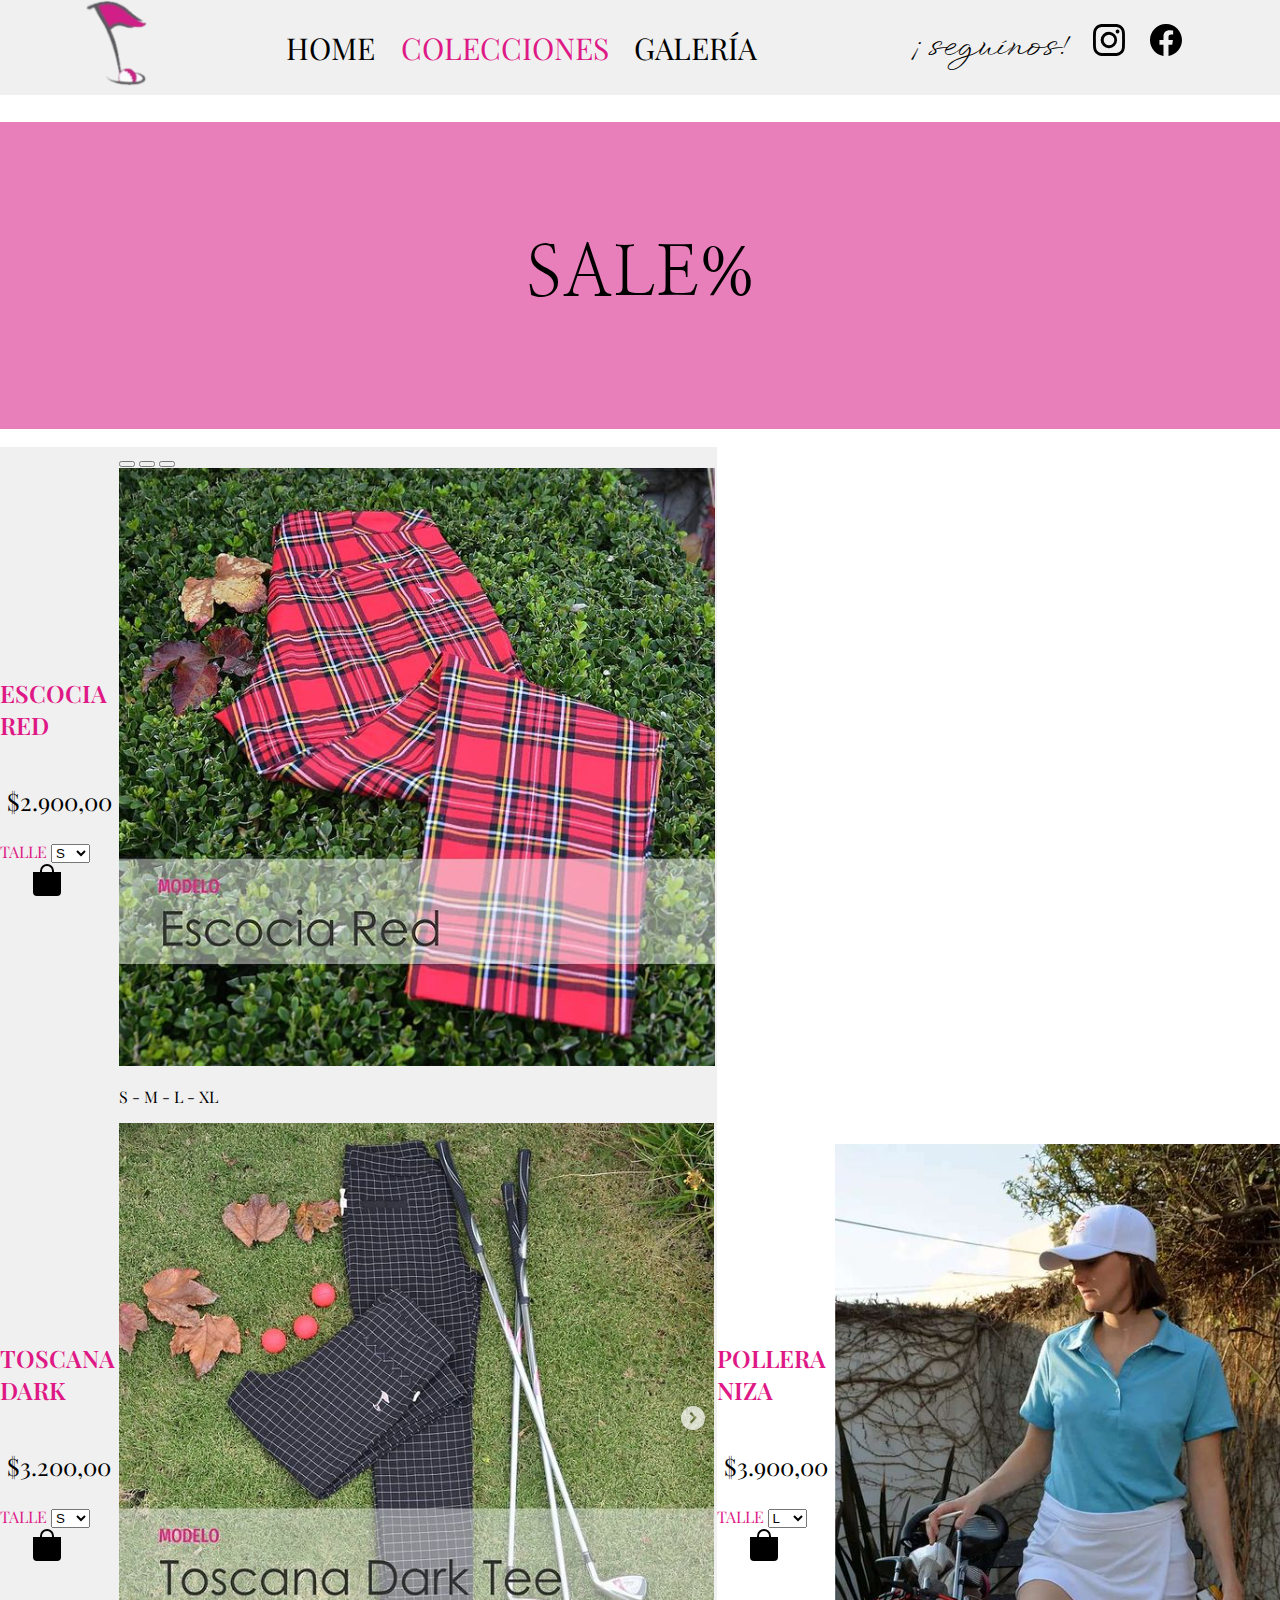
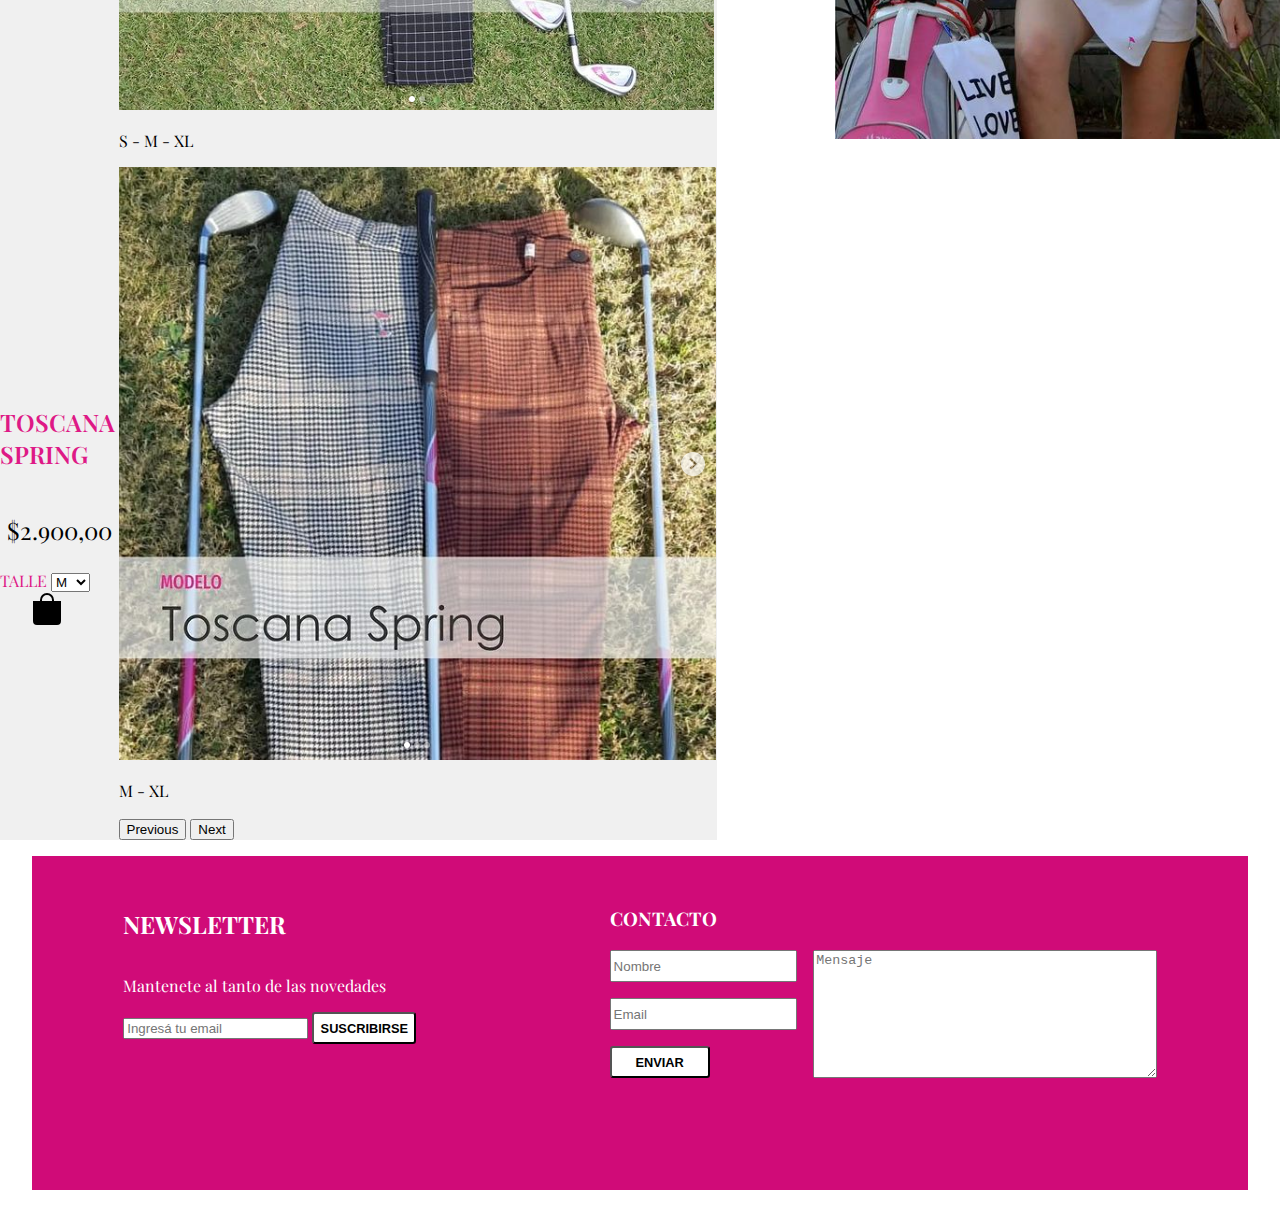
<file: index.html>
<!DOCTYPE html>
<html>
<head>
	<meta name="viewport" content="width=device-width, initial-scale=1.0">
	<title>MasGolfFemenino</title>
	<!------------ Google Fonts ------------>
	<link rel="preconnect" href="https://fonts.googleapis.com">
	<link rel="preconnect" href="https://fonts.gstatic.com" crossorigin>
	<link href="https://fonts.googleapis.com/css2?family=Playfair+Display&display=swap" rel="stylesheet">
	<link rel="preconnect" href="https://fonts.googleapis.com">
	<link rel="preconnect" href="https://fonts.gstatic.com" crossorigin>
	<link href="https://fonts.googleapis.com/css2?family=Playfair+Display:ital@1&display=swap" rel="stylesheet">
	<link rel="preconnect" href="https://fonts.googleapis.com">
	<link rel="preconnect" href="https://fonts.gstatic.com" crossorigin>
	<link href="https://fonts.googleapis.com/css2?family=WindSong:wght@500&display=swap" rel="stylesheet">
	<link rel="preconnect" href="https://fonts.googleapis.com">
	<link rel="preconnect" href="https://fonts.gstatic.com" crossorigin>
	<link href="https://fonts.googleapis.com/css2?family=Nanum+Myeongjo&family=WindSong:wght@500&display=swap" rel="stylesheet">
	<link rel="preconnect" href="https://fonts.googleapis.com">
	<link rel="preconnect" href="https://fonts.gstatic.com" crossorigin>
	<link href="https://fonts.googleapis.com/css2?family=Parisienne&display=swap" rel="stylesheet">
	<!------------ Animacion ------------>
	<link rel="stylesheet" href="https://cdnjs.cloudflare.com/ajax/libs/animate.css/4.1.1/animate.min.css">
	<!-- Estilos de bootstrap -->
	<link href="https://cdn.jsdelivr.net/npm/bootstrap@5.1.0/dist/css/bootstrap.min.css" rel="stylesheet" integrity="sha384-KyZXEAg3QhqLMpG8r+8fhAXLRk2vvoC2f3B09zVXn8CA5QIVfZOJ3BCsw2P0p/We" crossorigin="anonymous">
	<!------------ Estilo propio ------------>
	<link rel="stylesheet" href="css/estiloindex.css">
	<!--------------- KeyWords y Description --------------->
	<meta name="description" content="MasGolfFemenino Store. Pagina principal de MasGolfFemenino. Encontra toda la vestimenta de golf que buscas.">
	<meta name="keywords" content="golf, ropa, vestimenta, masgolf, masgolffemenino, chombas, pantalones, chalecos">
</head>
<body>
	<header>
		<a href="index.html">
			<img src="img/logo.png" alt="logo" title="Logo">
		</a>
	  <nav>
	  	<ul>
	  		<li>
	  			<a href="index.html">HOME</a>
	  		</li>
	  		<li>
	  			<a href="colecciones.html" class="menucolecciones">COLECCIONES</a>
	  		</li>
	  		<li>
	  			<a href="galeria.html">GALERÍA</a>
	  		</li>
	  	</ul>
	  </nav>
	  <ul class="redes">
	  	<li class="seguinos">¡seguínos!</li>
	  	<li>
	  		<a href="https://www.instagram.com/masgolffemenino/" target="_blank">
	  			<svg xmlns="http://www.w3.org/2000/svg" width="32" height="32" fill="currentColor" class="bi bi-instagram" viewBox="0 0 16 16">
  				<path d="M8 0C5.829 0 5.556.01 4.703.048 3.85.088 3.269.222 2.76.42a3.917 3.917 0 0 0-1.417.923A3.927 3.927 0 0 0 .42 2.76C.222 3.268.087 3.85.048 4.7.01 5.555 0 5.827 0 8.001c0 2.172.01 2.444.048 3.297.04.852.174 1.433.372 1.942.205.526.478.972.923 1.417.444.445.89.719 1.416.923.51.198 1.09.333 1.942.372C5.555 15.99 5.827 16 8 16s2.444-.01 3.298-.048c.851-.04 1.434-.174 1.943-.372a3.916 3.916 0 0 0 1.416-.923c.445-.445.718-.891.923-1.417.197-.509.332-1.09.372-1.942C15.99 10.445 16 10.173 16 8s-.01-2.445-.048-3.299c-.04-.851-.175-1.433-.372-1.941a3.926 3.926 0 0 0-.923-1.417A3.911 3.911 0 0 0 13.24.42c-.51-.198-1.092-.333-1.943-.372C10.443.01 10.172 0 7.998 0h.003zm-.717 1.442h.718c2.136 0 2.389.007 3.232.046.78.035 1.204.166 1.486.275.373.145.64.319.92.599.28.28.453.546.598.92.11.281.24.705.275 1.485.039.843.047 1.096.047 3.231s-.008 2.389-.047 3.232c-.035.78-.166 1.203-.275 1.485a2.47 2.47 0 0 1-.599.919c-.28.28-.546.453-.92.598-.28.11-.704.24-1.485.276-.843.038-1.096.047-3.232.047s-2.39-.009-3.233-.047c-.78-.036-1.203-.166-1.485-.276a2.478 2.478 0 0 1-.92-.598 2.48 2.48 0 0 1-.6-.92c-.109-.281-.24-.705-.275-1.485-.038-.843-.046-1.096-.046-3.233 0-2.136.008-2.388.046-3.231.036-.78.166-1.204.276-1.486.145-.373.319-.64.599-.92.28-.28.546-.453.92-.598.282-.11.705-.24 1.485-.276.738-.034 1.024-.044 2.515-.045v.002zm4.988 1.328a.96.96 0 1 0 0 1.92.96.96 0 0 0 0-1.92zm-4.27 1.122a4.109 4.109 0 1 0 0 8.217 4.109 4.109 0 0 0 0-8.217zm0 1.441a2.667 2.667 0 1 1 0 5.334 2.667 2.667 0 0 1 0-5.334z"/>
				</svg>
	  		</a>
	  	</li>
	  	<li>
	  		<a href="https://m.facebook.com/Mas-Golf-Femenino-101548152053434/" target="_blank">
	  			<svg xmlns="http://www.w3.org/2000/svg" width="32" height="32" fill="currentColor" class="bi bi-facebook" viewBox="0 0 16 16">
  				<path d="M16 8.049c0-4.446-3.582-8.05-8-8.05C3.58 0-.002 3.603-.002 8.05c0 4.017 2.926 7.347 6.75 7.951v-5.625h-2.03V8.05H6.75V6.275c0-2.017 1.195-3.131 3.022-3.131.876 0 1.791.157 1.791.157v1.98h-1.009c-.993 0-1.303.621-1.303 1.258v1.51h2.218l-.354 2.326H9.25V16c3.824-.604 6.75-3.934 6.75-7.951z"/>
				</svg>
	  		</a>
	  	</li>
	  </ul>
	</header>
	<main>
		<section class="separador"></section>
		<section id="grilla">
			<div id="mensaje">
				<div class="animate__animated animate__fadeInRight">SALE%</div>
			</div>
			<div id="texto1">
				<div class="compraroferta">
				<h2>ESCOCIA RED</h2>
				<p>$2.900,00</p>
				<form action="#" method="POST">
					<label for="talle">TALLE</label>
					<select name="talle">
						<option value="s">S</option>
						<option value="m">M</option>
						<option value="l">L</option>
						<option value="xl">XL</option>
					</select>
            		<button type="submit" class="boton2">
            			<svg xmlns="http://www.w3.org/2000/svg" width="32" height="32" fill="currentColor" class="bi bi-bag-fill" viewBox="0 0 16 16">
  					<path d="M8 1a2.5 2.5 0 0 1 2.5 2.5V4h-5v-.5A2.5 2.5 0 0 1 8 1zm3.5 3v-.5a3.5 3.5 0 1 0-7 0V4H1v10a2 2 0 0 0 2 2h10a2 2 0 0 0 2-2V4h-3.5z"/>
					</svg>
            		</button>
            	</form>
				</div>
				<div class="compraroferta">
				<h2>TOSCANA DARK</h2>
				<p>$3.200,00</p>
				<form action="#" method="POST">
					<label for="talle">TALLE</label>
					<select name="talle">
						<option value="s">S</option>
						<option value="m">M</option>
						<option value="xl">XL</option>
					</select>
            		<button type="submit" class="boton2">
            			<svg xmlns="http://www.w3.org/2000/svg" width="32" height="32" fill="currentColor" class="bi bi-bag-fill" viewBox="0 0 16 16">
  					<path d="M8 1a2.5 2.5 0 0 1 2.5 2.5V4h-5v-.5A2.5 2.5 0 0 1 8 1zm3.5 3v-.5a3.5 3.5 0 1 0-7 0V4H1v10a2 2 0 0 0 2 2h10a2 2 0 0 0 2-2V4h-3.5z"/>
					</svg>
            		</button>
            	</form>
				</div>
				<div class="compraroferta">
				<h2>TOSCANA SPRING</h2>
				<p>$2.900,00</p>
				<form action="#" method="POST">
					<label for="talle">TALLE</label>
					<select name="talle">
						<option value="m">M</option>
						<option value="xl">XL</option>
					</select>
            		<button type="submit" class="boton2">
            			<svg xmlns="http://www.w3.org/2000/svg" width="32" height="32" fill="currentColor" class="bi bi-bag-fill" viewBox="0 0 16 16">
  					<path d="M8 1a2.5 2.5 0 0 1 2.5 2.5V4h-5v-.5A2.5 2.5 0 0 1 8 1zm3.5 3v-.5a3.5 3.5 0 1 0-7 0V4H1v10a2 2 0 0 0 2 2h10a2 2 0 0 0 2-2V4h-3.5z"/>
					</svg>
            		</button>
            	</form>
				</div>
			</div>
			<div id="nuevo1">
				<div>
					<div id="carouselExampleCaptions" class="carousel slide" data-bs-ride="carousel">
					  <div class="carousel-indicators">
					    <button type="button" data-bs-target="#carouselExampleCaptions" data-bs-slide-to="0" class="active" aria-current="true" aria-label="Slide 1"></button>
					    <button type="button" data-bs-target="#carouselExampleCaptions" data-bs-slide-to="1" aria-label="Slide 2"></button>
					    <button type="button" data-bs-target="#carouselExampleCaptions" data-bs-slide-to="2" aria-label="Slide 3"></button>
					  </div>
					  <div class="carousel-inner">
					    <div class="carousel-item active">
					      <img src="img/escociared.PNG" class="d-block w-100" alt="Producto en sale 1">
					      <div class="carousel-caption d-none d-md-block">
					        <p>S - M - L - XL</p>
					      </div>
					    </div>
					    <div class="carousel-item">
					      <img src="img/toscanadarktree.PNG" class="d-block w-100" alt="Producto en sale 2">
					      <div class="carousel-caption d-none d-md-block">
					        <p>S - M  - XL</p>
					      </div>
					    </div>
					    <div class="carousel-item">
					      <img src="img/toscanaspring.PNG" class="d-block w-100" alt="Producto en sale 3">
					      <div class="carousel-caption d-none d-md-block">
					        <p>M - XL</p>
					      </div>
					    </div>
					  </div>
					  <button class="carousel-control-prev" type="button" data-bs-target="#carouselExampleCaptions" data-bs-slide="prev">
					    <span class="carousel-control-prev-icon" aria-hidden="true"></span>
					    <span class="visually-hidden">Previous</span>
					  </button>
					  <button class="carousel-control-next" type="button" data-bs-target="#carouselExampleCaptions" data-bs-slide="next">
					    <span class="carousel-control-next-icon" aria-hidden="true"></span>
					    <span class="visually-hidden">Next</span>
					  </button>
					</div>
				</div>
			</div>
			<div id="texto2">
				<div class="compraroferta">
				<h2>POLLERA NIZA</h2>
				<p>$3.900,00</p>
				<form action="#" method="POST">
					<label for="talle">TALLE</label>
					<select name="talle">
						<option value="l">L</option>
						<option value="xl">XL</option>
					</select>
            		<button type="submit" class="boton2">
            			<svg xmlns="http://www.w3.org/2000/svg" width="32" height="32" fill="currentColor" class="bi bi-bag-fill" viewBox="0 0 16 16">
  					<path d="M8 1a2.5 2.5 0 0 1 2.5 2.5V4h-5v-.5A2.5 2.5 0 0 1 8 1zm3.5 3v-.5a3.5 3.5 0 1 0-7 0V4H1v10a2 2 0 0 0 2 2h10a2 2 0 0 0 2-2V4h-3.5z"/>
					</svg>
            		</button>
            	</form>
				</div>
			</div>
			<div id="nuevo2">
				<div><img src="img/polleraniza.PNG" alt="Producto en sale 2"></div>
			</div>
		</section>
	</main>
		<footer>
			<div class="newsletter">
				<h2>NEWSLETTER</h2>
				<p>Mantenete al tanto de las novedades</p>
				<form action="#" method="POST">
					<input type="email" placeholder="Ingresá tu email" id="email" required>
            		<button type="submit" class="boton">SUSCRIBIRSE</button>
            	</form>
			</div>
			<div class="contacto">
				<h3>CONTACTO</h3>
				<form action="#" method="POST"> 
	                <input type="email" placeholder="Nombre" id="nombre" required>
	                <input type="email" placeholder="Email" id="emailContacto" required>
	                <textarea placeholder="Mensaje" rows="6" cols="40"></textarea>
	                <button type="submit" class="boton">ENVIAR</button>
           		 </form>
			</div>
		</footer>




	<!--------------- SCRIPTS --------------->
	<script src="https://cdn.jsdelivr.net/npm/@popperjs/core@2.9.3/dist/umd/popper.min.js" integrity="sha384-eMNCOe7tC1doHpGoWe/6oMVemdAVTMs2xqW4mwXrXsW0L84Iytr2wi5v2QjrP/xp" crossorigin="anonymous"></script>
	<script src="https://cdn.jsdelivr.net/npm/bootstrap@5.1.0/dist/js/bootstrap.min.js" integrity="sha384-cn7l7gDp0eyniUwwAZgrzD06kc/tftFf19TOAs2zVinnD/C7E91j9yyk5//jjpt/" crossorigin="anonymous"></script>
</body>

</html>
</file>
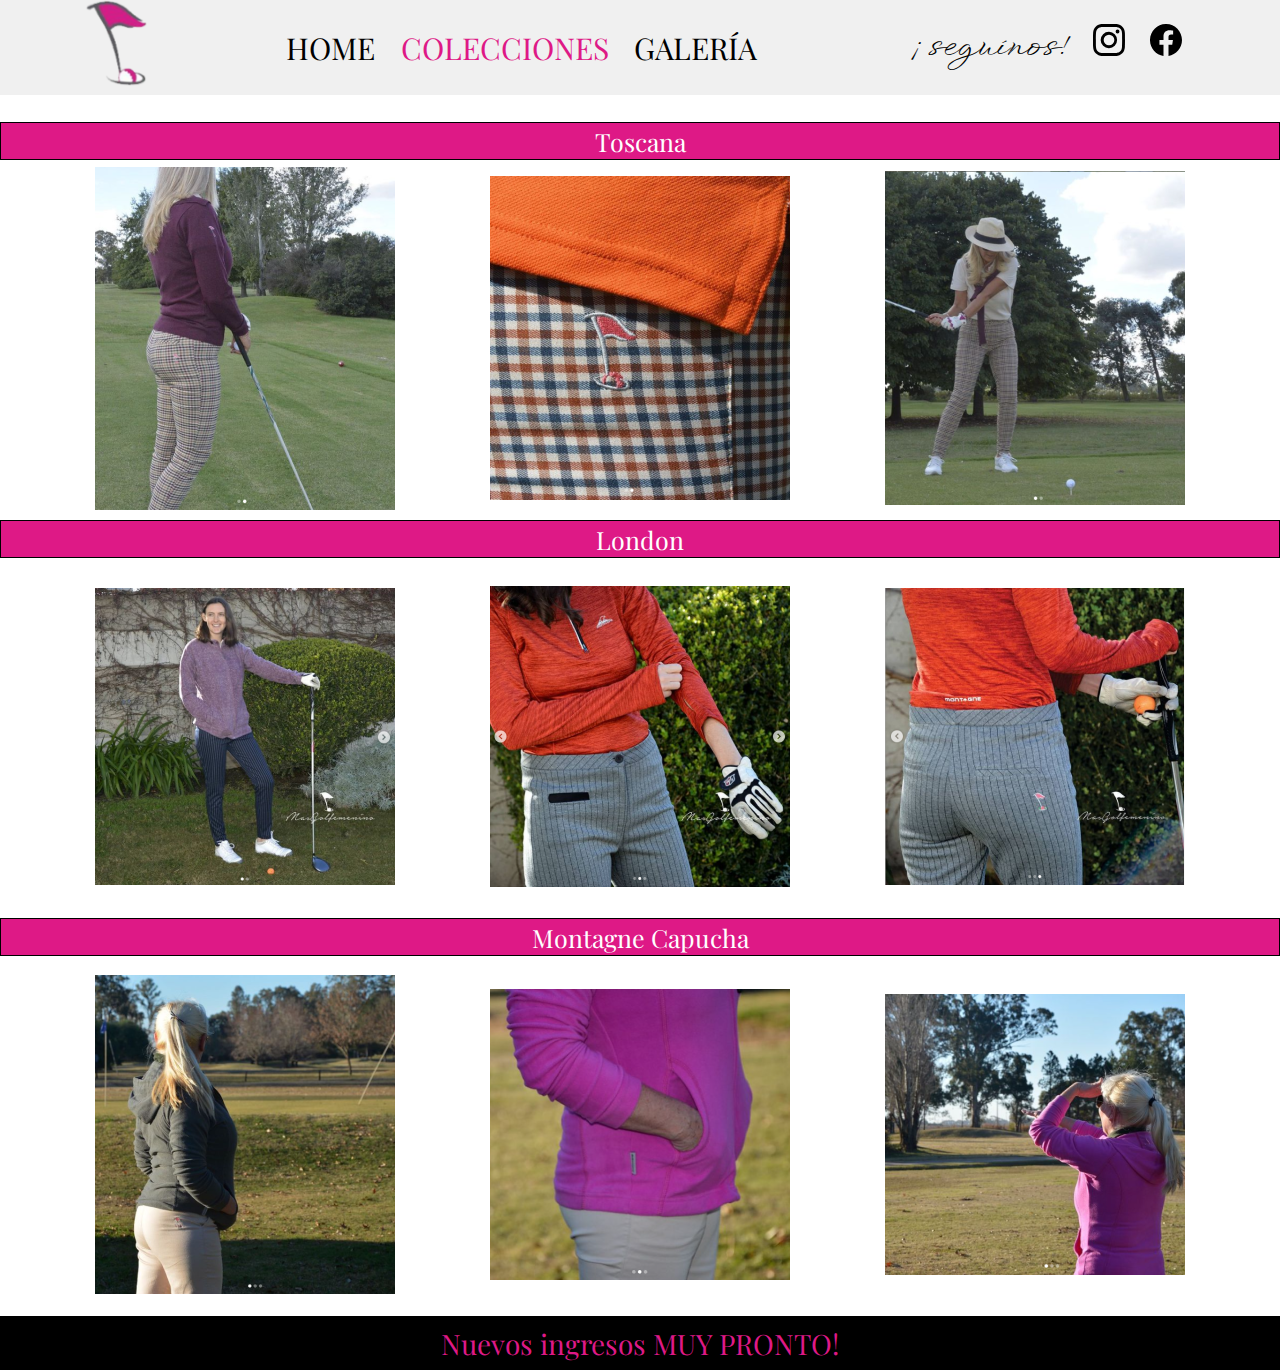
<file: colecciones.html>
<!DOCTYPE html>
<html>
<head>
	<meta name="viewport" content="width=device-width, initial-scale=1.0">
	<title>Colecciones MasGolfFemenino</title>
	<!------------ Google Fonts ------------>
	<link rel="preconnect" href="https://fonts.googleapis.com">
	<link rel="preconnect" href="https://fonts.gstatic.com" crossorigin>
	<link href="https://fonts.googleapis.com/css2?family=Playfair+Display&display=swap" rel="stylesheet">
	<link rel="preconnect" href="https://fonts.googleapis.com">
	<link rel="preconnect" href="https://fonts.gstatic.com" crossorigin>
	<link href="https://fonts.googleapis.com/css2?family=Playfair+Display:ital@1&display=swap" rel="stylesheet">
	<link rel="preconnect" href="https://fonts.googleapis.com">
	<link rel="preconnect" href="https://fonts.gstatic.com" crossorigin>
	<link href="https://fonts.googleapis.com/css2?family=WindSong:wght@500&display=swap" rel="stylesheet">
	<link rel="preconnect" href="https://fonts.googleapis.com">
	<link rel="preconnect" href="https://fonts.gstatic.com" crossorigin>
	<link href="https://fonts.googleapis.com/css2?family=Nanum+Myeongjo&family=WindSong:wght@500&display=swap" rel="stylesheet">
	<link rel="preconnect" href="https://fonts.googleapis.com">
	<link rel="preconnect" href="https://fonts.gstatic.com" crossorigin>
	<link href="https://fonts.googleapis.com/css2?family=Parisienne&display=swap" rel="stylesheet">
	<!------------ Animacion ------------>
	<link rel="stylesheet" href="https://cdnjs.cloudflare.com/ajax/libs/animate.css/4.1.1/animate.min.css">
	<!-- Estilos de bootstrap -->
	<link href="https://cdn.jsdelivr.net/npm/bootstrap@5.1.0/dist/css/bootstrap.min.css" rel="stylesheet" integrity="sha384-KyZXEAg3QhqLMpG8r+8fhAXLRk2vvoC2f3B09zVXn8CA5QIVfZOJ3BCsw2P0p/We" crossorigin="anonymous">
	<!------------ Estilo propio ------------>
	<link rel="stylesheet" href="css/estiloindex.css">
	<!--------------- KeyWords y Description --------------->
  <meta name="description" content="Colecciones MasGolfFemenino. Lo nuevo en vestimenta de golf.">
  <meta name="keywords" content="golf, ropa, vestimenta, masgolf, masgolffemenino, chombas, pantalones, chalecos, colecciones, coleccion, invierno, verano, 2021, 2022">
</head>
<body>
	<header>
		<a href="index.html">
			<img src="img/logo.png" alt="logo" title="Logo">
		</a>
	  <nav>
	  	<ul>
	  		<li>
	  			<a href="index.html">HOME</a>
	  		</li>
	  		<li>
	  			<a href="colecciones.html" class="menucolecciones">COLECCIONES</a>
	  		</li>
	  		<li>
	  			<a href="galeria.html">GALERÍA</a>
	  		</li>
	  	</ul>
	  </nav>
	  <ul class="redes">
	  	<li class="seguinos">¡seguínos!</li>
	  	<li>
	  		<a href="https://www.instagram.com/masgolffemenino/" target="_blank">
	  			<svg xmlns="http://www.w3.org/2000/svg" width="32" height="32" fill="currentColor" class="bi bi-instagram" viewBox="0 0 16 16">
  				<path d="M8 0C5.829 0 5.556.01 4.703.048 3.85.088 3.269.222 2.76.42a3.917 3.917 0 0 0-1.417.923A3.927 3.927 0 0 0 .42 2.76C.222 3.268.087 3.85.048 4.7.01 5.555 0 5.827 0 8.001c0 2.172.01 2.444.048 3.297.04.852.174 1.433.372 1.942.205.526.478.972.923 1.417.444.445.89.719 1.416.923.51.198 1.09.333 1.942.372C5.555 15.99 5.827 16 8 16s2.444-.01 3.298-.048c.851-.04 1.434-.174 1.943-.372a3.916 3.916 0 0 0 1.416-.923c.445-.445.718-.891.923-1.417.197-.509.332-1.09.372-1.942C15.99 10.445 16 10.173 16 8s-.01-2.445-.048-3.299c-.04-.851-.175-1.433-.372-1.941a3.926 3.926 0 0 0-.923-1.417A3.911 3.911 0 0 0 13.24.42c-.51-.198-1.092-.333-1.943-.372C10.443.01 10.172 0 7.998 0h.003zm-.717 1.442h.718c2.136 0 2.389.007 3.232.046.78.035 1.204.166 1.486.275.373.145.64.319.92.599.28.28.453.546.598.92.11.281.24.705.275 1.485.039.843.047 1.096.047 3.231s-.008 2.389-.047 3.232c-.035.78-.166 1.203-.275 1.485a2.47 2.47 0 0 1-.599.919c-.28.28-.546.453-.92.598-.28.11-.704.24-1.485.276-.843.038-1.096.047-3.232.047s-2.39-.009-3.233-.047c-.78-.036-1.203-.166-1.485-.276a2.478 2.478 0 0 1-.92-.598 2.48 2.48 0 0 1-.6-.92c-.109-.281-.24-.705-.275-1.485-.038-.843-.046-1.096-.046-3.233 0-2.136.008-2.388.046-3.231.036-.78.166-1.204.276-1.486.145-.373.319-.64.599-.92.28-.28.546-.453.92-.598.282-.11.705-.24 1.485-.276.738-.034 1.024-.044 2.515-.045v.002zm4.988 1.328a.96.96 0 1 0 0 1.92.96.96 0 0 0 0-1.92zm-4.27 1.122a4.109 4.109 0 1 0 0 8.217 4.109 4.109 0 0 0 0-8.217zm0 1.441a2.667 2.667 0 1 1 0 5.334 2.667 2.667 0 0 1 0-5.334z"/>
				</svg>
	  		</a>
	  	</li>
	  	<li>
	  		<a href="https://m.facebook.com/Mas-Golf-Femenino-101548152053434/" target="_blank">
	  			<svg xmlns="http://www.w3.org/2000/svg" width="32" height="32" fill="currentColor" class="bi bi-facebook" viewBox="0 0 16 16">
  				<path d="M16 8.049c0-4.446-3.582-8.05-8-8.05C3.58 0-.002 3.603-.002 8.05c0 4.017 2.926 7.347 6.75 7.951v-5.625h-2.03V8.05H6.75V6.275c0-2.017 1.195-3.131 3.022-3.131.876 0 1.791.157 1.791.157v1.98h-1.009c-.993 0-1.303.621-1.303 1.258v1.51h2.218l-.354 2.326H9.25V16c3.824-.604 6.75-3.934 6.75-7.951z"/>
				</svg>
	  		</a>
	  	</li>
	  </ul>
	</header>
	<main>
		<section class="separador"></section>
		<div class="tipoproducto">Toscana</div>
		<div class="productos">
			<div class="animate__animated animate__fadeInLeft">
				<img src="img/colecciones/toscana2.PNG">
			</div>
			<div>
				<img src="img/colecciones/toscana6.PNG">
			</div>
			<div class="animate__animated animate__fadeInRight">
				<img src="img/colecciones/toscana1.PNG">
			</div>
		</div>
		<div class="tipoproducto">London</div>
		<div class="productos">
			<div class="animate__animated animate__fadeInLeft">
				<img src="img/colecciones/london1.PNG">
			</div>
			<div>
				<img src="img/colecciones/london4.PNG">
			</div>
			<div class="animate__animated animate__fadeInRight">
				<img src="img/colecciones/london5.PNG">
			</div>
		</div>
		<div class="tipoproducto">Montagne Capucha</div>
		<div class="productos">
			<div class="animate__animated animate__fadeInLeft">
				<img src="img/colecciones/montagnecapu1.PNG">
			</div>
			<div>
				<img src="img/colecciones/montagnecapu5.PNG">
			</div>
			<div class="animate__animated animate__fadeInRight">
				<img src="img/colecciones/montagnecapu4.PNG">
			</div>
		</div>
		<div class="nuevosingresos">Nuevos ingresos MUY PRONTO!</div>
	</main>
</body>
</file>
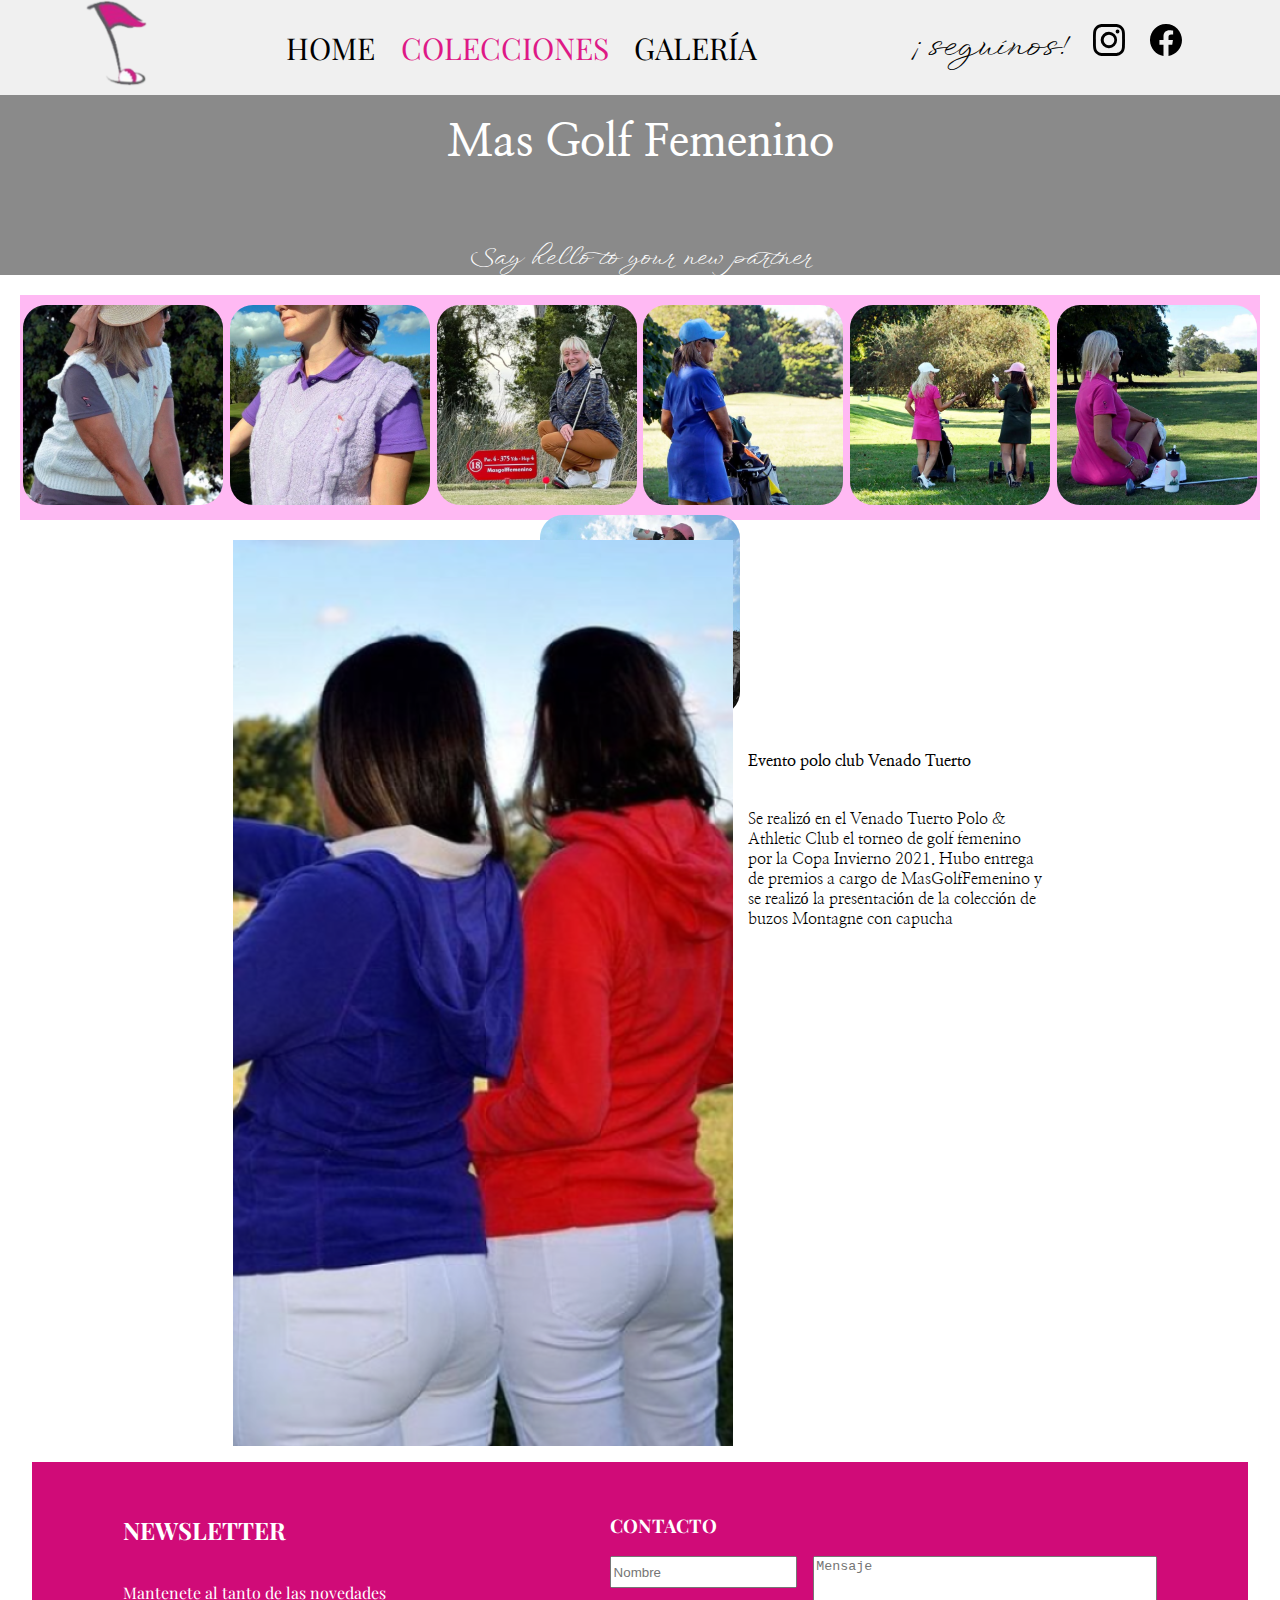
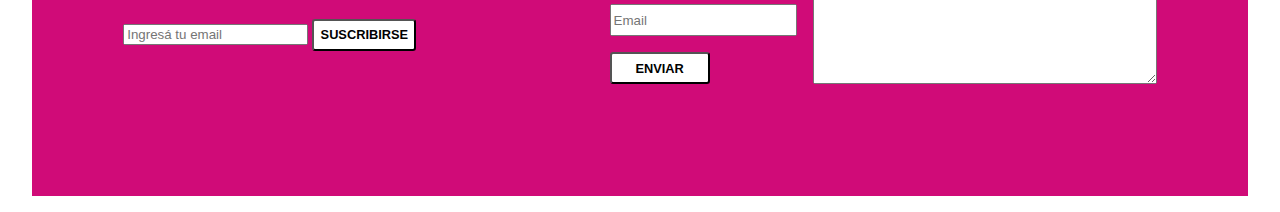
<file: galeria.html>
<!DOCTYPE html>
<html>
  <head>
    <meta name="viewport" content="width=device-width, initial-scale=1.0">
    <title>Galeria de MasGolfFemenino</title>
    <!------------ Google Fonts ------------>
    <link rel="preconnect" href="https://fonts.googleapis.com">
    <link rel="preconnect" href="https://fonts.gstatic.com" crossorigin>
    <link href="https://fonts.googleapis.com/css2?family=Playfair+Display&display=swap" rel="stylesheet">
    <link rel="preconnect" href="https://fonts.googleapis.com">
    <link rel="preconnect" href="https://fonts.gstatic.com" crossorigin>
    <link href="https://fonts.googleapis.com/css2?family=Playfair+Display:ital@1&display=swap" rel="stylesheet">
    <link rel="preconnect" href="https://fonts.googleapis.com">
    <link rel="preconnect" href="https://fonts.gstatic.com" crossorigin>
    <link href="https://fonts.googleapis.com/css2?family=WindSong:wght@500&display=swap" rel="stylesheet">
    <link rel="preconnect" href="https://fonts.googleapis.com">
    <link rel="preconnect" href="https://fonts.gstatic.com" crossorigin>
    <link href="https://fonts.googleapis.com/css2?family=Nanum+Myeongjo&family=WindSong:wght@500&display=swap" rel="stylesheet">
    <link rel="preconnect" href="https://fonts.googleapis.com">
    <link rel="preconnect" href="https://fonts.gstatic.com" crossorigin>
    <link href="https://fonts.googleapis.com/css2?family=Parisienne&display=swap" rel="stylesheet">
    <!------------ Animacion ------------>
    <link rel="stylesheet" href="https://cdnjs.cloudflare.com/ajax/libs/animate.css/4.1.1/animate.min.css">
    <!-- Estilos de bootstrap -->
    <link href="https://cdn.jsdelivr.net/npm/bootstrap@5.1.0/dist/css/bootstrap.min.css" rel="stylesheet" integrity="sha384-KyZXEAg3QhqLMpG8r+8fhAXLRk2vvoC2f3B09zVXn8CA5QIVfZOJ3BCsw2P0p/We" crossorigin="anonymous">
    <!------------ Estilo propio ------------>
    <link rel="stylesheet" href="css/estiloindex.css">
    <!--------------- KeyWords y Description --------------->
  <meta name="description" content="Galeria de MasGolfFemenino. Imagenes de los eventos más importantes.">
  <meta name="keywords" content="golf, ropa, vestimenta, masgolf, masgolffemenino, chombas, pantalones, chalecos, eventos, galeria, imagenes">
  </head>
<body>
  <header>
		<a href="index.html">
			<img src="img/logo.png" alt="logo" title="Logo">
		</a>
	  <nav>
	  	<ul>
	  		<li>
	  			<a href="index.html">HOME</a>
	  		</li>
	  		<li>
	  			<a href="colecciones.html" class="menucolecciones">COLECCIONES</a>
	  		</li>
	  		<li>
	  			<a href="galeria.html">GALERÍA</a>
	  		</li>
	  	</ul>
	  </nav>
	  <ul class="redes">
	  	<li class="seguinos">¡seguínos!</li>
	  	<li>
	  		<a href="https://www.instagram.com/masgolffemenino/" target="_blank">
	  			<svg xmlns="http://www.w3.org/2000/svg" width="32" height="32" fill="currentColor" class="bi bi-instagram" viewBox="0 0 16 16">
  				<path d="M8 0C5.829 0 5.556.01 4.703.048 3.85.088 3.269.222 2.76.42a3.917 3.917 0 0 0-1.417.923A3.927 3.927 0 0 0 .42 2.76C.222 3.268.087 3.85.048 4.7.01 5.555 0 5.827 0 8.001c0 2.172.01 2.444.048 3.297.04.852.174 1.433.372 1.942.205.526.478.972.923 1.417.444.445.89.719 1.416.923.51.198 1.09.333 1.942.372C5.555 15.99 5.827 16 8 16s2.444-.01 3.298-.048c.851-.04 1.434-.174 1.943-.372a3.916 3.916 0 0 0 1.416-.923c.445-.445.718-.891.923-1.417.197-.509.332-1.09.372-1.942C15.99 10.445 16 10.173 16 8s-.01-2.445-.048-3.299c-.04-.851-.175-1.433-.372-1.941a3.926 3.926 0 0 0-.923-1.417A3.911 3.911 0 0 0 13.24.42c-.51-.198-1.092-.333-1.943-.372C10.443.01 10.172 0 7.998 0h.003zm-.717 1.442h.718c2.136 0 2.389.007 3.232.046.78.035 1.204.166 1.486.275.373.145.64.319.92.599.28.28.453.546.598.92.11.281.24.705.275 1.485.039.843.047 1.096.047 3.231s-.008 2.389-.047 3.232c-.035.78-.166 1.203-.275 1.485a2.47 2.47 0 0 1-.599.919c-.28.28-.546.453-.92.598-.28.11-.704.24-1.485.276-.843.038-1.096.047-3.232.047s-2.39-.009-3.233-.047c-.78-.036-1.203-.166-1.485-.276a2.478 2.478 0 0 1-.92-.598 2.48 2.48 0 0 1-.6-.92c-.109-.281-.24-.705-.275-1.485-.038-.843-.046-1.096-.046-3.233 0-2.136.008-2.388.046-3.231.036-.78.166-1.204.276-1.486.145-.373.319-.64.599-.92.28-.28.546-.453.92-.598.282-.11.705-.24 1.485-.276.738-.034 1.024-.044 2.515-.045v.002zm4.988 1.328a.96.96 0 1 0 0 1.92.96.96 0 0 0 0-1.92zm-4.27 1.122a4.109 4.109 0 1 0 0 8.217 4.109 4.109 0 0 0 0-8.217zm0 1.441a2.667 2.667 0 1 1 0 5.334 2.667 2.667 0 0 1 0-5.334z"/>
				</svg>
	  		</a>
	  	</li>
	  	<li>
	  		<a href="https://m.facebook.com/Mas-Golf-Femenino-101548152053434/" target="_blank">
	  			<svg xmlns="http://www.w3.org/2000/svg" width="32" height="32" fill="currentColor" class="bi bi-facebook" viewBox="0 0 16 16">
  				<path d="M16 8.049c0-4.446-3.582-8.05-8-8.05C3.58 0-.002 3.603-.002 8.05c0 4.017 2.926 7.347 6.75 7.951v-5.625h-2.03V8.05H6.75V6.275c0-2.017 1.195-3.131 3.022-3.131.876 0 1.791.157 1.791.157v1.98h-1.009c-.993 0-1.303.621-1.303 1.258v1.51h2.218l-.354 2.326H9.25V16c3.824-.604 6.75-3.934 6.75-7.951z"/>
				</svg>
	  		</a>
	  	</li>
	  </ul>
	</header>
  <section class="banner">
    <h3 class="banner__titulo">Mas Golf Femenino</h3>
    <p class="banner__texto">Say hello to your new partner</p>
  </section>
  <section class="rollofotos">
    <img class="rollofotos__imagen" src="img/chalecoblanco.PNG" alt="chaleco blanco">
    <img class="rollofotos__imagen" src="img/chalecovioleta.PNG" alt="chaleco violeta">
    <img class="rollofotos__imagen" src="img/hoyo18.PNG" alt="hoyo 18">
    <img class="rollofotos__imagen" src="img/jugadoraazul.PNG" alt="jugadora con remera azul">
    <img class="rollofotos__imagen" src="img/dosjugadoras.PNG" alt="dos jugadoras">
    <img class="rollofotos__imagen" src="img/jugadorarosa.PNG" alt="jugadora con vestido rosa">
    <img class="rollofotos__imagen" src="img/jugadoravioleta.PNG" alt="jugadora vestida de violeta">
  </section>
  <section class="centro">
    <div class="evento">
      <img class="evento__imagen" src="img/dosmodelos.PNG" alt="">
      <div class="evento__texto">
        <h4>Evento polo club Venado Tuerto</h4>
        <p>Se realizó en el Venado Tuerto Polo & Athletic Club el torneo de golf femenino por la Copa Invierno 2021.
        Hubo entrega de premios a cargo de MasGolfFemenino y se realizó la presentación de la colección de buzos Montagne con capucha</p>
      </div>
    </div>
  </section>
  <footer>
    <div class="newsletter">
      <h2>NEWSLETTER</h2>
      <p>Mantenete al tanto de las novedades</p>
      <form action="#" method="POST">
        <input type="email" placeholder="Ingresá tu email" id="email" required>
              <button type="submit" class="boton">SUSCRIBIRSE</button>
            </form>
    </div>
    <div class="contacto">
      <h3>CONTACTO</h3>
      <form action="#" method="POST"> 
                <input type="email" placeholder="Nombre" id="nombre" required>
                <input type="email" placeholder="Email" id="emailContacto" required>
                <textarea placeholder="Mensaje" rows="6" cols="40"></textarea>
                <button type="submit" class="boton">ENVIAR</button>
              </form>
    </div>
  </footer>

	<script src="https://cdn.jsdelivr.net/npm/@popperjs/core@2.9.3/dist/umd/popper.min.js" integrity="sha384-eMNCOe7tC1doHpGoWe/6oMVemdAVTMs2xqW4mwXrXsW0L84Iytr2wi5v2QjrP/xp" crossorigin="anonymous"></script>
	<script src="https://cdn.jsdelivr.net/npm/bootstrap@5.1.0/dist/js/bootstrap.min.js" integrity="sha384-cn7l7gDp0eyniUwwAZgrzD06kc/tftFf19TOAs2zVinnD/C7E91j9yyk5//jjpt/" crossorigin="anonymous"></script>
</body>
</html>
</file>
<file: css/estiloindex.css>
body{
    margin: 0;
    font-family: 'Playfair Display', serif;
    background-color: white;
    color: white;
}
.marca  {
    display: flex;
    position: absolute;
    z-index: +1;
    left: 25px;
    top: 15px;
    color: white;
    font-family: 'Playfair Display', serif;
    font-size: 40px;
    font-style: italic;
    text-shadow: -1px 0 black, 0 1px black, 1px 0 black, 0 -1px black ;
}
header{
    display: flex;   
    justify-content: space-evenly;
    align-items: center;
    background-color: #F0F0F0;

}
header  div {
    display: flex;
    flex-direction: column;
    color: black;
    justify-content: center;
    align-items: center;
    font-size: 20px;
}
header a{    
    text-decoration: none;
    color: black;
    font-size: 30px;
}
header .redes {
    display: flex;
    justify-content: center;  
    align-items: center;
    list-style: none;  
    font-family: 'WindSong', cursive;
    color: black;
}
header .redes i{
    color: black;
    font-size: 2.3rem;  
}
header .redes i:hover{
    color: white;
}
header li{
    padding: 0 0.8rem; 
    list-style: none; 
}
header nav ul {
    display: flex;
}

a:hover{
    color: #de1986;
}
a svg:hover {
    color: white;
}
.seguinos{
    font-size: 35px;
}
.menucolecciones{
    color: #de1986;
}
.separador  {
    width: 100%;
    height: 3vh;
    background-color: white;
    font-family: 'WindSong', cursive;
    color: black;
    font-size: 30px;
    display: flex;
}
.separador p {
    position: relative;
    left: 7%;
    top: 9%;
}
#grilla {
    display: grid;
    grid-template-columns: 1fr 2fr 1fr 2fr;
    grid-template-rows: 2fr 13fr;
    color: black;
    grid-row-gap: 2vh;
    grid-template-areas:
    "mensaje mensaje mensaje mensaje"
    "texto1 nuevo1 texto2 nuevo2" ;
}
#mensaje {
    grid-area: mensaje;
    background-color: #E97FBA;
    display: flex;
    align-items: center;
    justify-content: center;
    font-family: 'Nanum Myeongjo', serif;
    font-size: 70px;
}
#texto1 {
    grid-area: texto1;
    display: flex;
    flex-direction: column;
    align-items: center;
    justify-content: space-around;
    background-color: #F0F0F0;
    color: #de1986;
}
#nuevo1 {
    grid-area: nuevo1;
    display: flex;
    align-items: center;
    justify-content: center;
    background-color: #F0F0F0;
}
#texto2 {
    grid-area: texto2;
    display: flex;
    flex-direction: column;
    align-items: center;
    justify-content: center;
    color: #de1986;
}
#nuevo2 {
    grid-area: nuevo2;
    display: flex;
    align-items: center;
    justify-content: center;
}
.compraroferta {
    display: flex;
    align-items: center;
    flex-direction: column;
}
.compraroferta p {
    font-size: 1.5rem;
    color: black;
}
.compraroferta h2 {
    font-weight: 600;
}
footer {
    height: 30vh;
    background-color: #D00B78;
    display: flex;
    justify-content: center;
    padding: 2rem 0;
    margin-left: 2rem;
    margin-right: 2rem;
    margin-bottom: 1rem;
    margin-top: 1rem;

}
.newsletter {
    flex-basis: 40%;
    display: flex;
    align-items: flex-start;
    flex-direction: column;
}
.newsletter h2  p {
    flex-basis: 100%;
}
.contacto {
    flex-basis: 45%;
}
.contacto form{
   display: grid;
   grid-template-rows: 2rem 2rem 2rem;
   grid-template-columns: auto auto;
   align-content: center;   
   grid-gap:1rem
} 
.contacto #nombre {
    grid-row: 1/2;
    grid-column: 1/2;
}
.contacto #emailContacto{
    grid-row: 2/3;
    grid-column: 1/2;
}
.contacto textarea{
    grid-row: 1/4;
    grid-column: 2/3;
}
.contacto button {  
    grid-row: 3/4;
    grid-column: 1/2;
    justify-self: start;
    width: 100px;
}
.boton{
    padding: 0.4rem;
    background-color: #FFFFFF;
    border-radius: 0.2rem;
    cursor: pointer;
    font-weight: 700;
    font-size: 0.8rem;
}
.boton:hover{
    border-color: white;  
    color: white;  
    background-color: black;
}
.boton2 {
    border: none;
    background-color: transparent;
    margin-left: 25px;
}
.boton2:hover {
    color: white;
}
/*---------------Estilos colecciones---------------*/
.productos {
    display: flex;
    justify-content: space-evenly;
    align-items: center;
    height: 40vh;

}
.tipoproducto {
    display: flex;
    justify-content: center;
    align-items: center;
    height: 4vh;
    font-size: 25px;
    border: solid black 1px;
    background-color: #de1986;
}

.nuevosingresos {
    display: flex;
    justify-content: center;
    align-items: center;
    height: 6vh;
    font-size: 28px;
    background-color: black;
    color: #de1986;
}
/*------------------------Estilos Galería------------------------*/
.banner {
    height: 20vh;
    background-color: rgb(138, 138, 138);
    color: white;
    display: flex;
    justify-content: center;
    align-items: center;
    flex-direction: column;
}
.banner__titulo {
    font-family: 'Nanum Myeongjo', serif;
    font-size: 45px;
}
.banner__texto {
    font-family: 'WindSong', cursive;
    font-size: 25px;
}
.rollofotos {
    display: flex;
    flex-wrap: wrap;
    justify-content: space-around;
    margin: 20px;
    height: 25vh;
    background-color: rgb(255, 185, 243);
}
.rollofotos__imagen {
    border-radius: 23px;
    width: 200px;
    height: 200px;
    margin-top: 10px;
}
.rollofotos__imagen:hover {
    position: relative;
    width: 600px;
    height: auto;
    display: block;
    z-index: 99;
}
.centro {
   margin-top: 10px;
   display: flex;
   justify-content: center;
}
.evento {
    display: flex;
    justify-content: center;

}
.evento__imagen {
    width: 500px;
}
.evento__texto {
    display: flex;
    flex-direction: column;
    position: relative;
    top: 180px;
    font-family: 'Nanum Myeongjo', serif;
    color: black;
    width: 300px;
    margin-left: 15px;
    margin-top: 10px;
}
</file>
